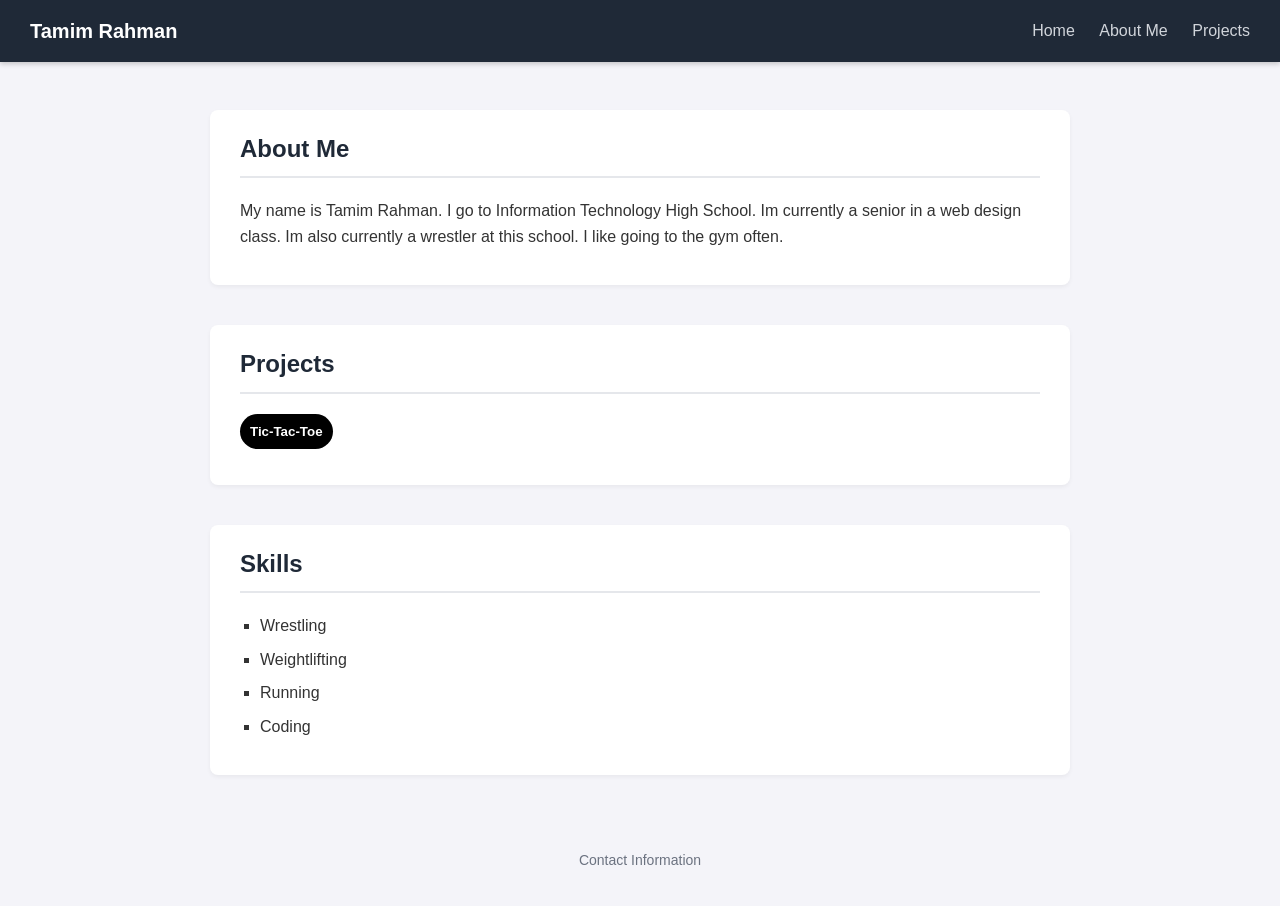
<file: index.html>
<!DOCTYPE html>
<html>
<head>
    <title>Tamim Rahman | Portfolio</title>
    <link rel="stylesheet" href="style.css">
</head>

<body>
    <header>
        <h1>Tamim Rahman</h1>
        <nav>
            <a href="#">Home</a>
            <a href="#about-me">About Me</a>
            <a href="#projects">Projects</a>
        </nav>
    </header>
    <section id="about-me">
        <h1>About Me</h1>
        <p>My name is Tamim Rahman. I go to Information Technology High School. Im currently a senior in a web design class. Im also currently a wrestler at this school. I like going to the gym often.</p>
    </section>
    <section id="projects">
        <h1>Projects</h1>
        <a>
        <a href="tic-tac-toe.html"><button> Tic-Tac-Toe</button></a>
        <p></p>
    </section>
        <section id="skills">
        <h1>Skills</h1>
        <ul>
            <li>Wrestling</li>
            <li>Weightlifting</li>
            <li>Running</li>
            <li>Coding</li>
        </ul>
    </section>
    <footer>
        <p>Contact Information</p>
        <p></p>
    </footer>
</body>

</html>
</file>
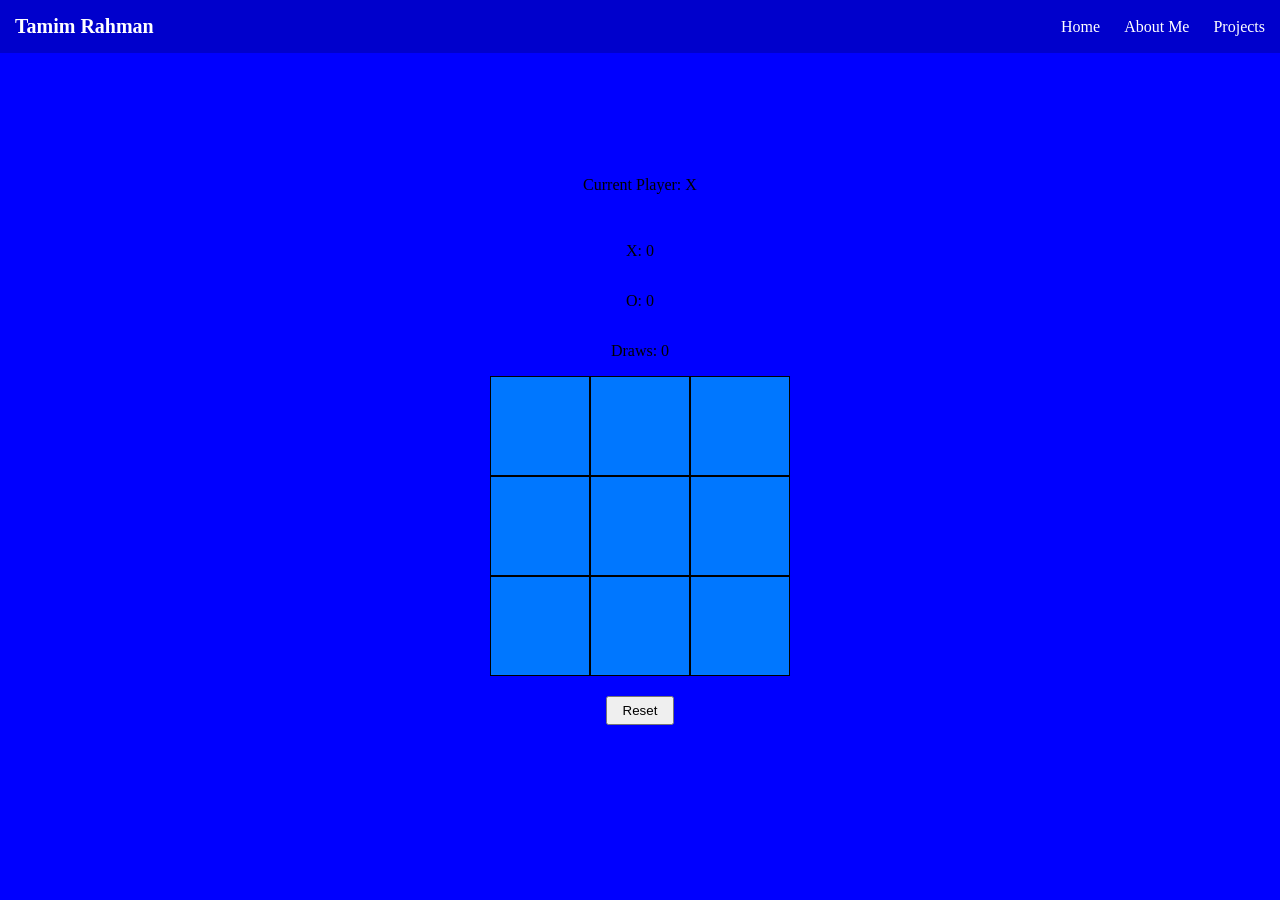
<file: tic-tac-toe.html>
<!DOCTYPE html>
<html>
  <head>
    <meta charset="utf-8">
    <title>Tamim Rahman | Tic Tac Toe</title>
    <link rel="stylesheet" href="./tic-tac-toe.css">
  </head>
  <body>
    <main>
      <header>
        <h1>Tamim Rahman</h1>
        <nav>
            <a href="index.html">Home</a>
            <a href="index.html#about-me">About Me</a>
            <a href="index.html#projects">Projects</a>
        </nav>
      </header>
      
      <div>Current Player: <span id="current-player">X</span></div>

          <!-- Message display for game status / draws -->
          <p id="message"></p>

          <!-- Scoreboard -->
          <p id="x-score">X: 0</p>
          <p id="o-score">O: 0</p>
          <p id="draw-score">Draws: 0</p>

      <div class="container">
        <div class="square"></div>
        <div class="square"></div>
        <div class="square"></div>
        <div class="square"></div>
        <div class="square"></div>
        <div class="square"></div>
        <div class="square"></div>
        <div class="square"></div>
        <div class="square"></div>
      </div>
      
      <button id="reset">Reset</button>
    </main>
    <script src="./tic-tac-toe.js"></script>
  </body>
</html>
</file>
<file: style.css>
body {
    font-family: Arial, sans-serif;
    margin: 0;
    padding-top: 70px;
    background-color: #f4f4f9;
    color: #333;
    line-height: 1.6;
}

header {
    background-color: #1f2937;
    padding: 15px 30px;
    width: 100%;
    position: fixed;
    top: 0;
    left: 0;
    display: flex;
    justify-content: space-between;
    align-items: center;
    box-sizing: border-box;
    box-shadow: 0 2px 5px rgba(0, 0, 0, 0.2);
    z-index: 1000;
}

header h1 {
    color: white;
    font-size: 20px;
    margin: 0;
}

nav a {
    color: #d1d5db;
    text-decoration: none;
    margin-left: 20px;
    font-size: 16px;
    transition: color 0.2s;
}

nav a:hover {
    color: white;
    text-decoration: underline;
}

section {
    max-width: 800px;
    margin: 40px auto;
    padding: 20px 30px;
    background: white;
    border-radius: 8px;
    box-shadow: 0 2px 4px rgba(0, 0, 0, 0.05);
}

section h1 {
    font-size: 24px;
    color: #1f2937;
    border-bottom: 2px solid #e5e7eb;
    padding-bottom: 8px;
    margin-top: 0;
}

#skills ul {
    list-style-type: square;
    padding-left: 20px;
}

#skills li {
    margin-bottom: 8px;
}

footer {
    text-align: center;
    padding: 20px;
    color: #6b7280;
    font-size: 14px;
}

button {
    border-radius: 45px;
    background-color: black;
    color:white;
    font-weight: bold;
    border: 0;
    padding: 10px;
}
</file>
<file: tic-tac-toe.css>
header {
    background-color: rgba(0, 0, 0, 0.2);
    padding: 15px;
    width: 100%;
    position: absolute;
    top: 0;
    left: 0;
    display: flex;
    justify-content: space-between;
    align-items: center;
    box-sizing: border-box;
}

header h1 {
    color: white;
    font-size: 20px;
    margin: 0;
}

nav a {
    color: white;
    text-decoration: none;
    margin-left: 20px;
    font-size: 16px;
}

nav a:hover {
    text-decoration: underline;
}

body {
  background-color: blue;
  display: flex;
  justify-content: center;
  align-items: center;
  height: 100vh;
  margin: 0;
}

main {
  display: flex;
  flex-direction: column;
  align-items: center;
}

.container {
  display: grid;
  grid-template-columns: repeat(3, 100px);
  grid-template-rows: repeat(3, 100px);
}

.container div {
  background-color: #0077ff;
  border: 1px solid black;
}

#reset {
  margin-top: 20px;
  padding: 5px 15px;
}
</file>
